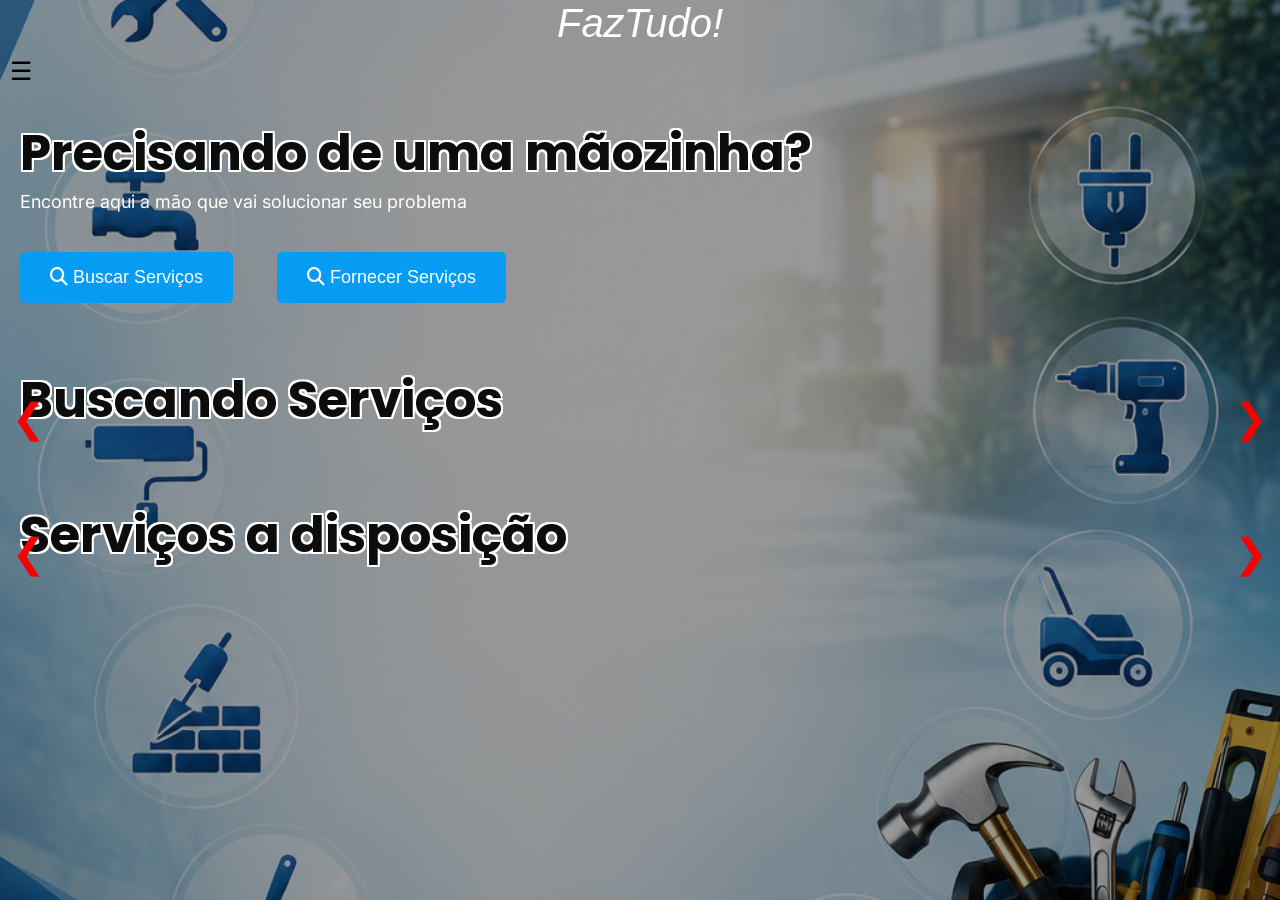
<file: index.html>
<!DOCTYPE html>
<html lang="en">

<head>
    <meta charset="UTF-8">
    <meta name="viewport" content="width=device-width, initial-scale=1.0">
    <title>Index</title>
    <link rel="stylesheet" href="styleIndex.css">
    <link
        href="https://fonts.googleapis.com/css2?family=Inter:wght@400;500&family=Poppins:wght@400;600;700;800&display=swap"
        rel="stylesheet">
    <link rel="stylesheet" href="https://cdnjs.cloudflare.com/ajax/libs/font-awesome/6.5.0/css/all.min.css">
</head>

<body>
    <button class="button" onclick="window.location.href='index.html'">FazTudo!</button>
    <!-- Botão -->
    <button class="menu-btn" onclick="toggleMenu()">☰</button>

    <!-- Overlay (fundo escuro) -->
    <div id="overlay" onclick="fecharMenu()"></div>
    <!-- Menu -->
    <div id="sidebar" class="sidebar">
        <a href="perfil.html">Perfil</a>
        <a href="sobreNos.html">Sobre Nós</a>
        <a href="login.html">Sair</a>
    </div>
    <p class="welcome">Precisando de uma mãozinha?</p>
    <p class="P">Encontre aqui a mão que vai solucionar seu problema</p>

    <button class="cadastro" onclick="window.location.href='buscarServiço.html'">
        <i class="fa-solid fa-magnifying-glass"></i>
        Buscar Serviços
    </button>
    <button class="cadastro" onclick="window.location.href='fornecerServiço.html'">
        <i class="fa-solid fa-magnifying-glass"></i>
        Fornecer Serviços
    </button>

    <br><br>
    <p class="welcome">Buscando Serviços</p>
    <div id="lista-cards"></div>
    <div class="carrossel">

        <button class="seta esquerda" onclick="rolarCards('Buscando', -300)">❮</button>

        <div id="lista-buscando"></div>
        <!-- seus cards aqui -->
        <button class="seta direita" onclick="rolarCards('Buscando', 300)">❯</button>
    </div>
    <p class="welcome">Serviços a disposição</p>
    <div class="carrossel">
        <button class="seta esquerda" onclick="rolarCards('Fornecer', -300)">❮</button>

        <div id="lista-servicos"></div>

        <button class="seta direita" onclick="rolarCards('Fornecer', 300)">❯</button>
    </div>




    </div>

    <script>
        function rolarCards(tipo, valor) {
            const container = document.getElementById(
                tipo === "Buscando" ? "lista-buscando" : "lista-servicos"
            );

            container.scrollBy({
                left: valor,
                behavior: "smooth"
            });
        }

        const buscando = JSON.parse(localStorage.getItem("Buscando")) || [];
        const fornecendo = JSON.parse(localStorage.getItem("Fornecer")) || [];

        let containerPerdidos = document.getElementById("lista-buscando");
        let containerEncontrados = document.getElementById("lista-servicos");

        [...buscando, ...fornecendo].forEach(serviço => {
            let card = document.createElement("div");
            card.classList.add("card");

            card.innerHTML = `
        <img src="${serviço.foto}" width="150">
        <p class="perdido">Situação: ${serviço.situacao}</p>
        <p>Nome: ${serviço.nome}</p>
        <p>Descrição: ${serviço.descricao}</p>
        <p>Cidade: ${serviço.cidade}</p>
        <p>Gênero: ${serviço.genero}</p>
        <p>Contato: ${serviço.contato}</p>
        <button class="btn-excluir">Excluir</button>
    `;

            // botão excluir
            card.querySelector(".btn-excluir").addEventListener("click", function () {
                let lista = JSON.parse(localStorage.getItem("Buscando")) || [];

                lista = lista.filter(p => p.id !== serviço.id);

                localStorage.setItem("Buscando", JSON.stringify(lista));

                card.remove();
            });


            if (serviço.situacao === "Buscando") {
                containerPerdidos.appendChild(card);
            } else {
                containerEncontrados.appendChild(card);
            }
        });

    </script>
    <script src="script.js"></script>


</body>

</html>
</file>
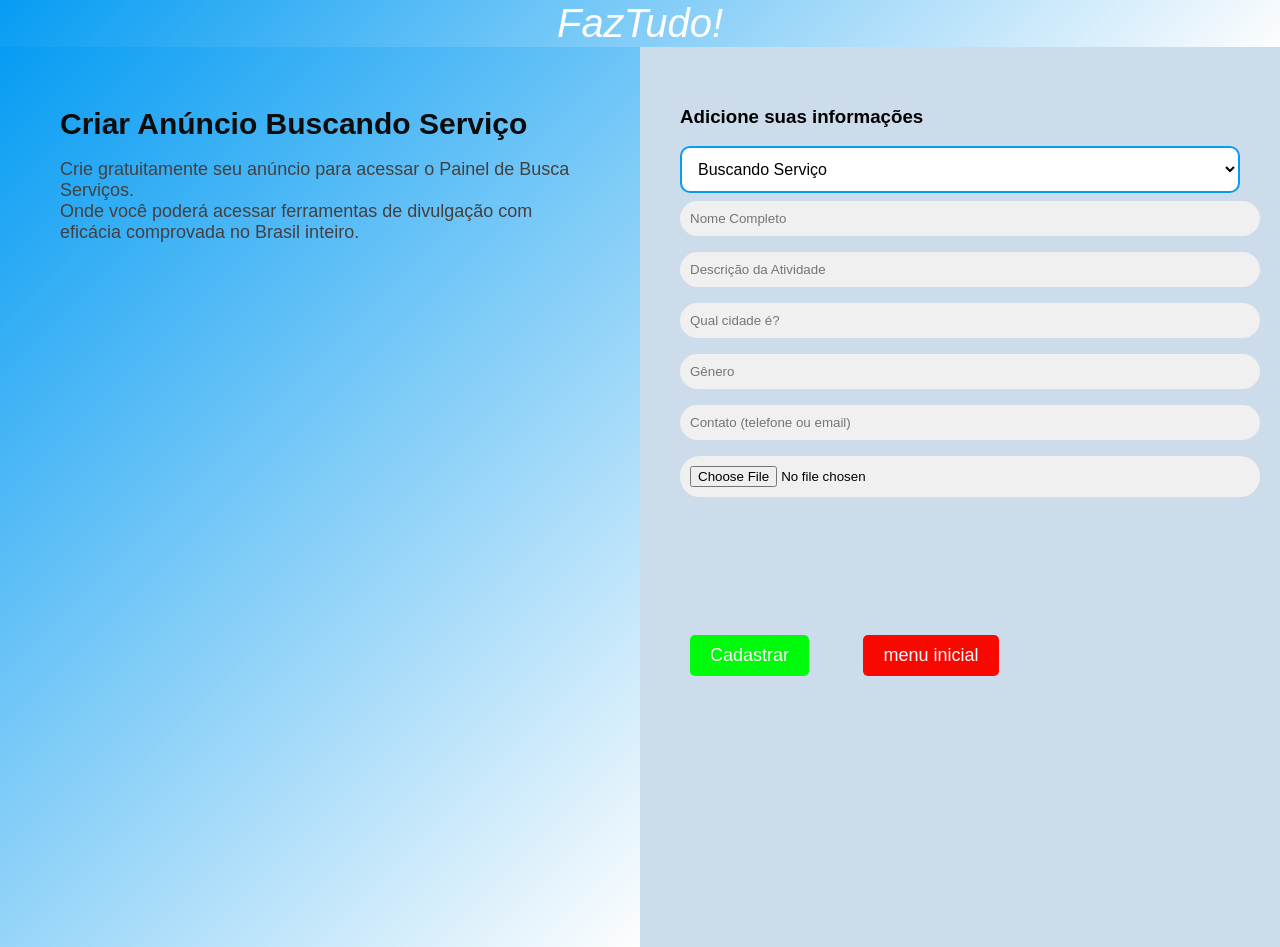
<file: buscarServiço.html>
<!DOCTYPE html>
<html lang="en">

<head>
    <meta charset="UTF-8">
    <meta name="viewport" content="width=device-width, initial-scale=1.0">
    <title>Buscar Serviço</title>
    <link rel="stylesheet" href="styleBuscarServiço.css">
</head>

<body>
    <button class="button" onclick="window.location.href='index.html'">FazTudo!</button>

    <div class="container">
        <div class="lado-esquerdo">
            <h1 class="welcome">Criar Anúncio Buscando Serviço</h1><br>
            <p class="P">Crie gratuitamente seu anúncio para acessar o Painel de Busca Serviços.<br>
                Onde você poderá
                acessar
                ferramentas de divulgação com eficácia comprovada no Brasil inteiro.</p>
        </div>
        <div class="lado-direito">
            <div class="form-box">
                <h3>Adicione suas informações</h3>
                <form id="formServiço">

                    <select id="Buscando">
                        <option value="Buscando">Buscando Serviço</option>

                    </select>
                    <input type="text" id="nome" placeholder="Nome Completo" required>
                    <input type="text" id="descricao" placeholder="Descrição da Atividade" required>
                    <input type="text" id="cidade" placeholder="Qual cidade é?" required>
                    <input type="text" id="genero" placeholder="Gênero" required>
                    <input type="text" id="contato" placeholder="Contato (telefone ou email)" required>
                    <input type="file" id="foto" accept="image/*" required>
                    <button class="prosseguir" type="submit">Cadastrar</button>
                    <button type="submit" class="voltar" onclick="window.location.href='index.html'">
                        menu inicial
                    </button>
                </form>
                <script>
                    document.getElementById("formServiço").addEventListener("submit", function (e) {
                        e.preventDefault();
                        let situacao = document.getElementById("Buscando").value;
                        let nome = document.getElementById("nome").value;
                        let descricao = document.getElementById("descricao").value;
                        let fotoInput = document.getElementById("foto");
                        let cidade = document.getElementById("cidade").value;
                        let genero = document.getElementById("genero").value;
                        let contato = document.getElementById("contato").value;

                        let reader = new FileReader();

                        reader.onload = function () {
                            let fotoBase64 = reader.result;

                            let serviço = {
                                id: Date.now(),
                                situacao: situacao,
                                nome: nome,
                                descricao: descricao,
                                foto: fotoBase64,
                                cidade: cidade,
                                genero: genero,
                                contato: contato
                            };

                            // Pega lista existente ou cria nova
                            let lista = JSON.parse(localStorage.getItem("Buscando")) || [];
                            lista.push(serviço);

                            localStorage.setItem("Buscando", JSON.stringify(lista));

                            alert("Serviço cadastrado!");

                            // Redireciona para página principal
                            window.location.href = "index.html";
                        };

                        reader.readAsDataURL(fotoInput.files[0]);
                    });
                </script>


</body>

</html>
</file>
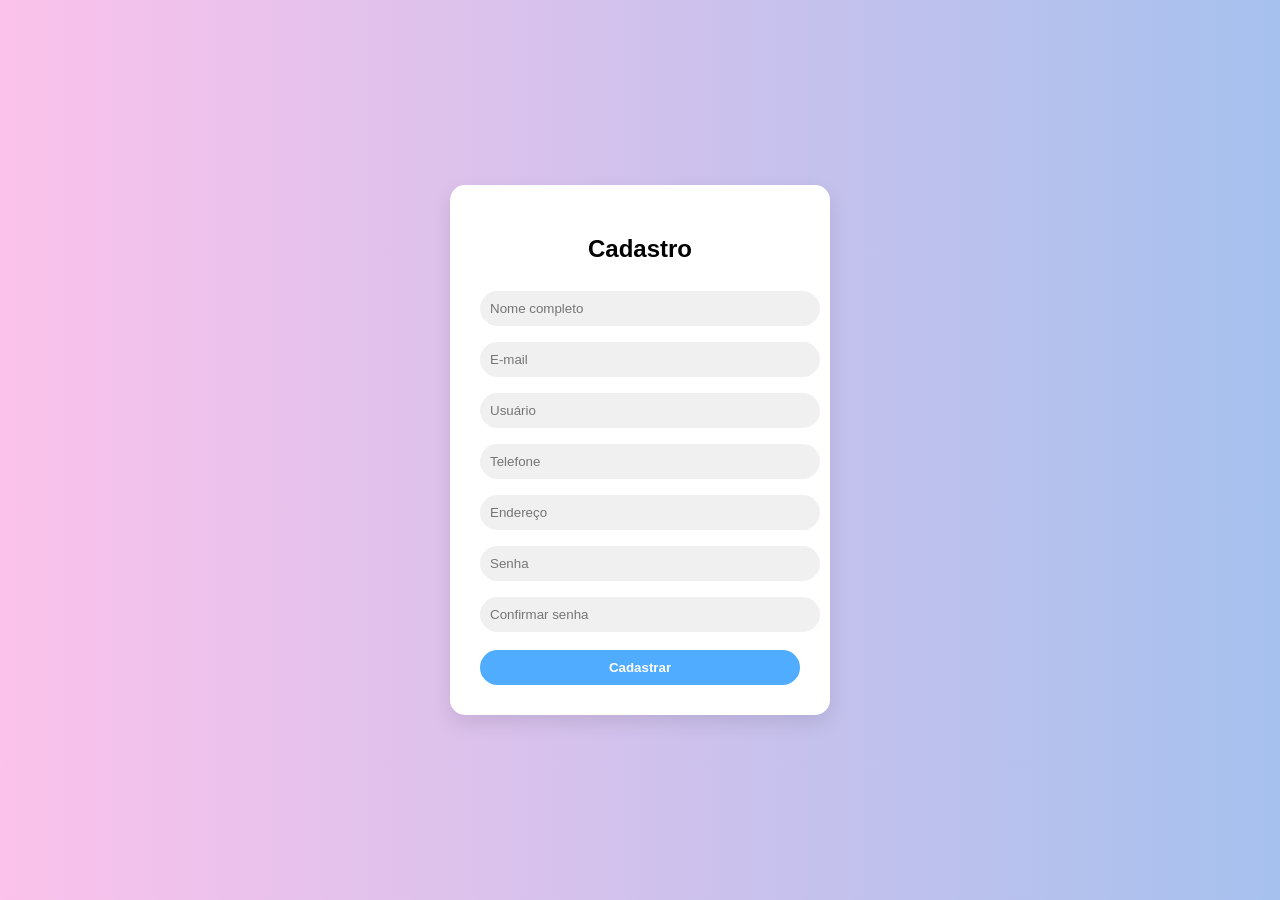
<file: cadastro.html>
<!DOCTYPE html>
<html lang="en">

<head>
    <meta charset="UTF-8">
    <meta name="viewport" content="width=device-width, initial-scale=1.0">
    <title>cadastro</title>
    <link rel="stylesheet" href="styleCadastro.css">
</head>

<body>
    <div class="container">
        <div class="form-box">
            <h2>Cadastro</h2>

            <form id="cadastroForm" action="login.html">
                <input type="text" id="nome" placeholder="Nome completo" required>
                <input type="email" id="email" placeholder="E-mail" required>
                <input type="text" id="usuario" placeholder="Usuário" required>
                <input type="tel" id="telefone" placeholder="Telefone" required>
                <input type="text" id="endereco" placeholder="Endereço" required>
                <input type="password" id="senha" placeholder="Senha" required>
                <input type="password" id="confirmar-senha" placeholder="Confirmar senha" required>
                <button type="submit">Cadastrar</button>
            </form>
        </div>
    </div>
    <script>

        document.getElementById("cadastroForm")
            .addEventListener("submit", function (e) {

                e.preventDefault();

                const nome = document.getElementById("nome").value;
                const email = document.getElementById("email").value;
                const telefone = document.getElementById("telefone").value;
                const endereco = document.getElementById("endereco").value;

                localStorage.setItem("nomeUsuario", nome);
                localStorage.setItem("emailUsuario", email);
                localStorage.setItem("telefoneUsuario", telefone);
                localStorage.setItem("enderecoUsuario", endereco);

                window.location.href = "login.html";

            });

    </script>
</body>

</html>
</file>
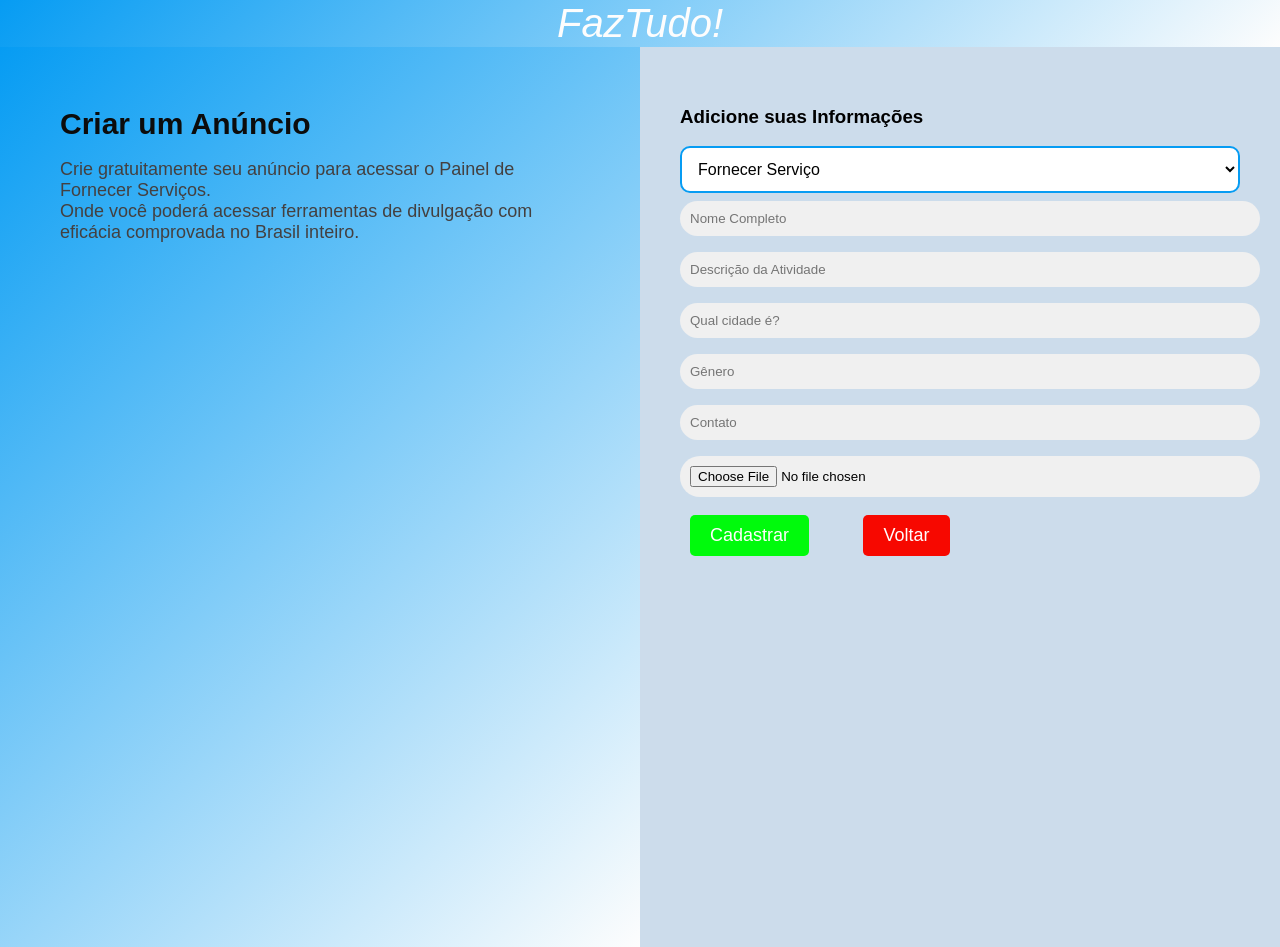
<file: fornecerServiço.html>
<!DOCTYPE html>
<html lang="en">

<head>
    <meta charset="UTF-8">
    <meta name="viewport" content="width=device-width, initial-scale=1.0">
    <title>Fornecer Serviço</title>
    <link rel="stylesheet" href="styleFornecerServiço.css">
</head>

<body>
    <button class="button" onclick="window.location.href='index.html'">FazTudo!</button>

    <div class="container">
        <div class="lado-esquerdo">
            <h1 class="welcome">Criar um Anúncio </h1><br>
            <p class="P">Crie gratuitamente seu anúncio para acessar o Painel de Fornecer Serviços.<br>
                Onde você poderá
                acessar
                ferramentas de divulgação com eficácia comprovada no Brasil inteiro.</p>
        </div>
        <div class="lado-direito">
            <div class="form-box">
                <h3>Adicione suas Informações</h3>
                <form id="formServiço">

                    <select id="Fornecer">
                        <option value="Fornecer">Fornecer Serviço</option>
                    </select>
                    <input type="text" id="nome" placeholder="Nome Completo" required>
                    <input type="text" id="descricao" placeholder="Descrição da Atividade" required>
                    <input type="text" id="cidade" placeholder="Qual cidade é?" required>
                    <input type="text" id="genero" placeholder="Gênero" required>
                    <input type="text" id="contato" placeholder="Contato" required>
                    <input type="file" id="foto" accept="image/*" required>
                    <button class="prosseguir" type="submit">Cadastrar</button>
                    <button type="submit" class="voltar" onclick="window.location.href='index.html'">Voltar</button>
                </form>
                <script>
                    document.getElementById("formServiço").addEventListener("submit", function (e) {
                        e.preventDefault();
                        let situacao = document.getElementById("Fornecer").value;
                        let nome = document.getElementById("nome").value;
                        let descricao = document.getElementById("descricao").value;
                        let fotoInput = document.getElementById("foto");
                        let cidade = document.getElementById("cidade").value;
                        let genero = document.getElementById("genero").value;
                        let contato = document.getElementById("contato").value;

                        let reader = new FileReader();

                        reader.onload = function () {
                            let fotoBase64 = reader.result;

                            let serviço = {
                                id: Date.now(),
                                situacao: situacao,
                                nome: nome,
                                descricao: descricao,
                                foto: fotoBase64,
                                cidade: cidade,
                                genero: genero,
                                contato: contato
                            };

                            // Pega lista existente ou cria nova
                            let lista = JSON.parse(localStorage.getItem("Fornecer")) || [];
                            lista.push(serviço);

                            localStorage.setItem("Fornecer", JSON.stringify(lista));

                            alert("Serviço cadastrado!");

                            // Redireciona para página principal
                            window.location.href = "index.html";
                        };

                        reader.readAsDataURL(fotoInput.files[0]);
                    });
                </script>


</body>

</html>
</file>
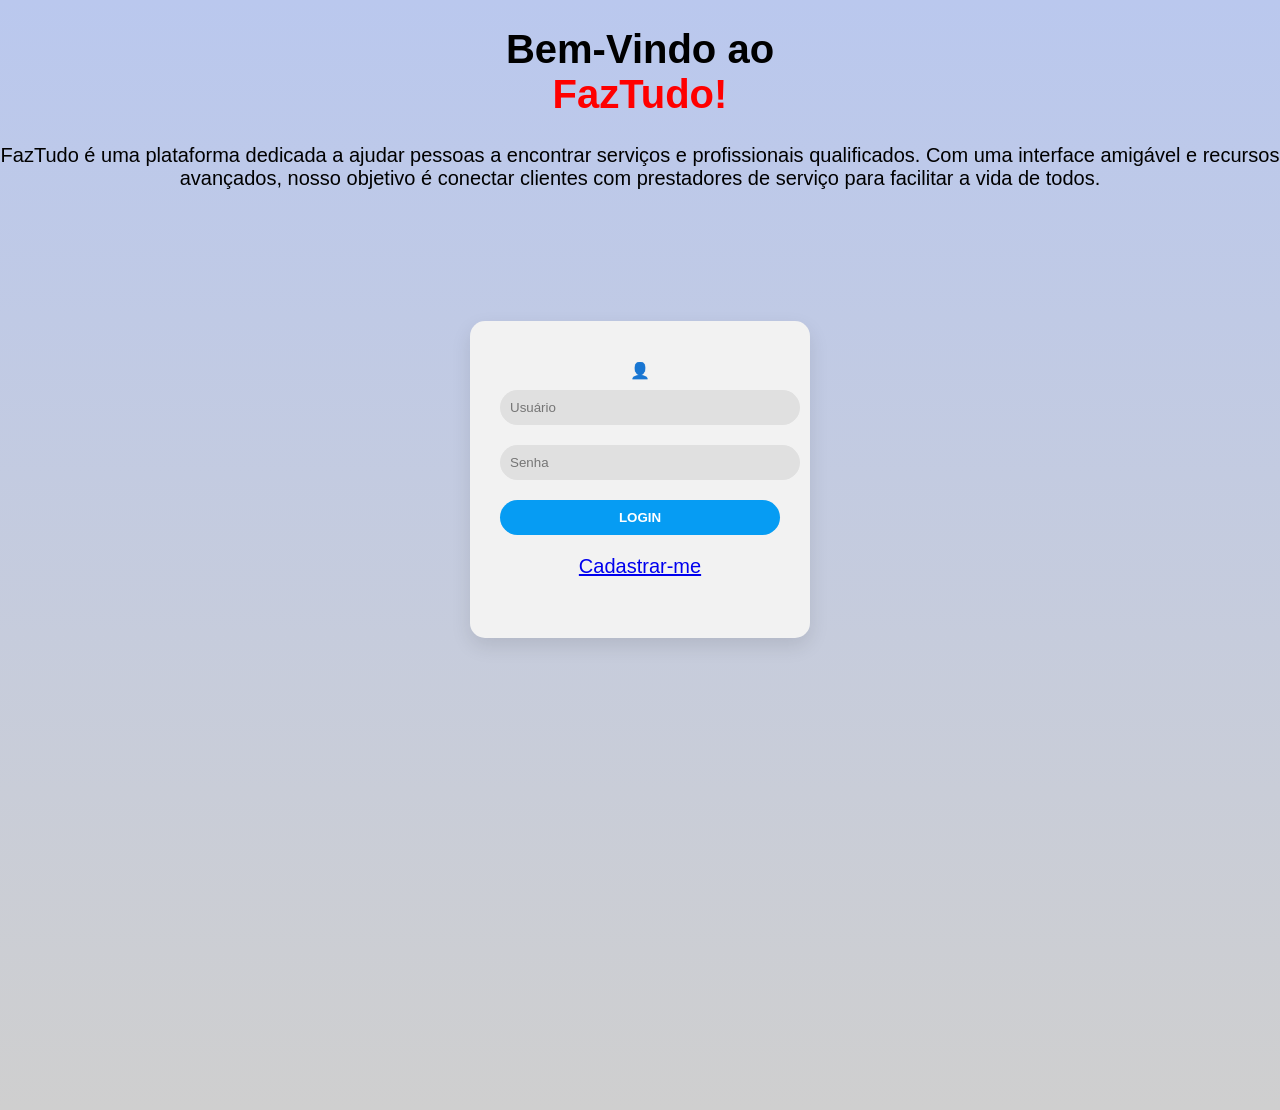
<file: login.html>
<!DOCTYPE html>
<html lang="en">

<head>
    <meta charset="UTF-8">
    <meta name="viewport" content="width=device-width, initial-scale=1.0">
    <title>Atividade Extensionista</title>
    <link rel="stylesheet" href="styleLogin.css">
</head>

<body>
    <h1 class="texto" style="text-align: center;">Bem-Vindo ao <div class="F">FazTudo!</div>
    </h1>
    <p class="P" style="text-align: center;">FazTudo é uma plataforma dedicada a ajudar pessoas a encontrar serviços e
        profissionais qualificados. Com uma interface amigável e recursos avançados, nosso objetivo é conectar clientes
        com prestadores de serviço para facilitar a vida de todos.</p>
    <div class="container">
        <div class="login-box">

            <div class="icon">
                👤
            </div>

            <form action="index.html">
                <input type="text" id="usuario" placeholder="Usuário" required>
                <input type="password" id="senha" placeholder="Senha" required>
                <button type="submit">LOGIN</button>
                <p class="P"><a href="cadastro.html">Cadastrar-me</a></p>
            </form>

        </div>
    </div>

    </script>
</body>

</html>
</file>
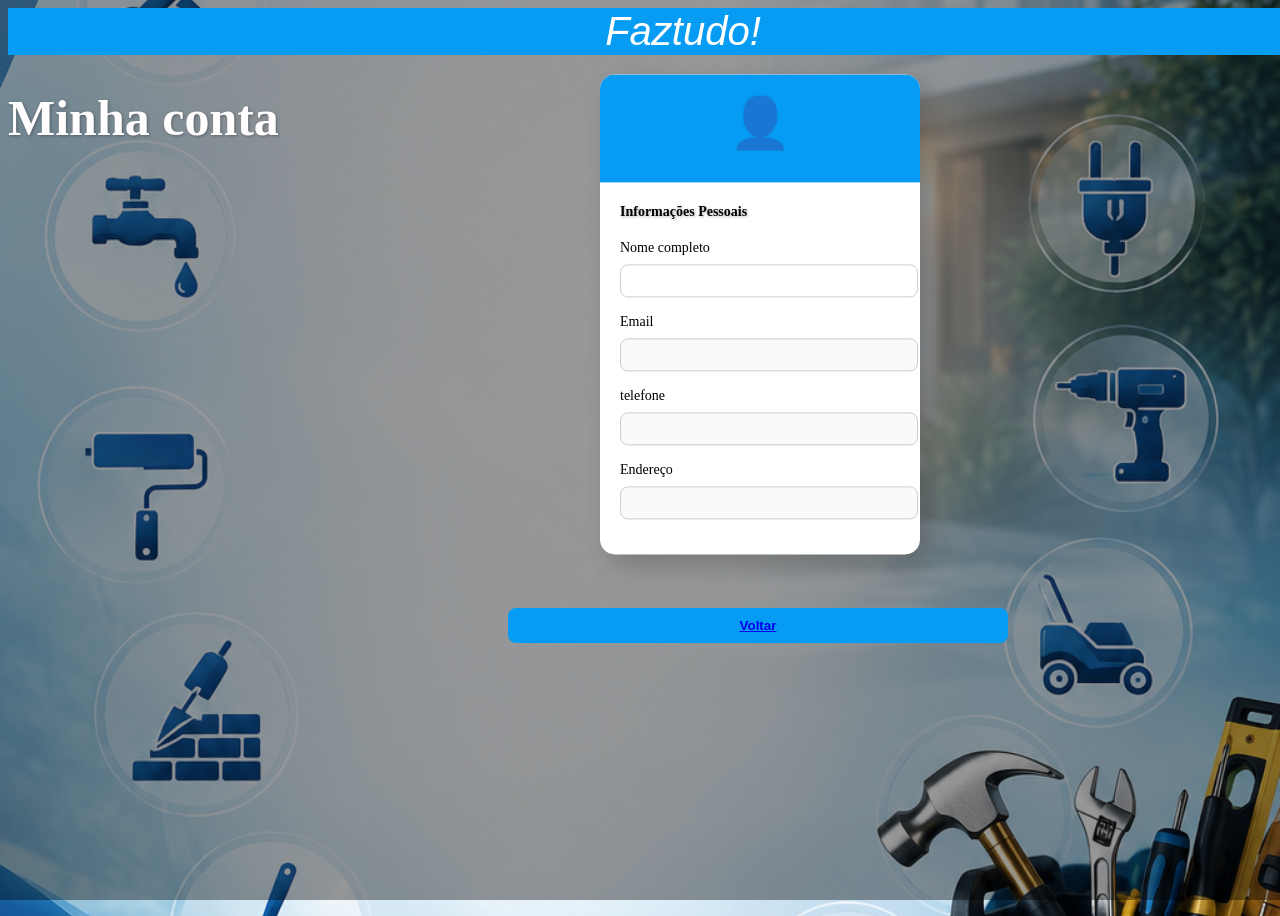
<file: perfil.html>
<!DOCTYPE html>
<html lang="en">

<head>
    <meta charset="UTF-8">
    <meta name="viewport" content="width=device-width, initial-scale=1.0">
    <title>Perfil</title>
    <link rel="stylesheet" href="stylePerfil.css">
</head>

<body>
    <button class="button" onclick="window.location.href='index.html'">Faztudo!</button>
    <h1 class="titulo">Minha conta</h1>
    <div class="perfil-card">
        <div class="perfil-header">
            <div class="avatar">👤</div>

        </div>

        <div class="perfil-body">
            <label class="titulo">Informações Pessoais </label>
            <br><br>
            <label>Nome completo</label>
            <input type="text" id="nome">

            <label>Email</label>
            <input type="email" id="email" disabled>

            <label>telefone</label>
            <input type="tel" id="telefone" disabled>

            <label>Endereço</label>
            <input type="text" id="endereco" disabled>

        </div>
    </div>
    <button class="Sair"><a href="index.html">Voltar</a></button>


    <script>
        document.addEventListener("DOMContentLoaded", function () {
            const nome = localStorage.getItem("nomeUsuario");
            const email = localStorage.getItem("emailUsuario");
            const telefone = localStorage.getItem("telefoneUsuario");
            const endereco = localStorage.getItem("enderecoUsuario");

            console.log("Carregando:", nome, email, telefone, endereco);

            document.getElementById("nome").value = nome || "";
            document.getElementById("email").value = email || "";
            document.getElementById("telefone").value = telefone || "";
            document.getElementById("endereco").value = endereco || "";
        });
    </script>
</body>

</html>
</file>
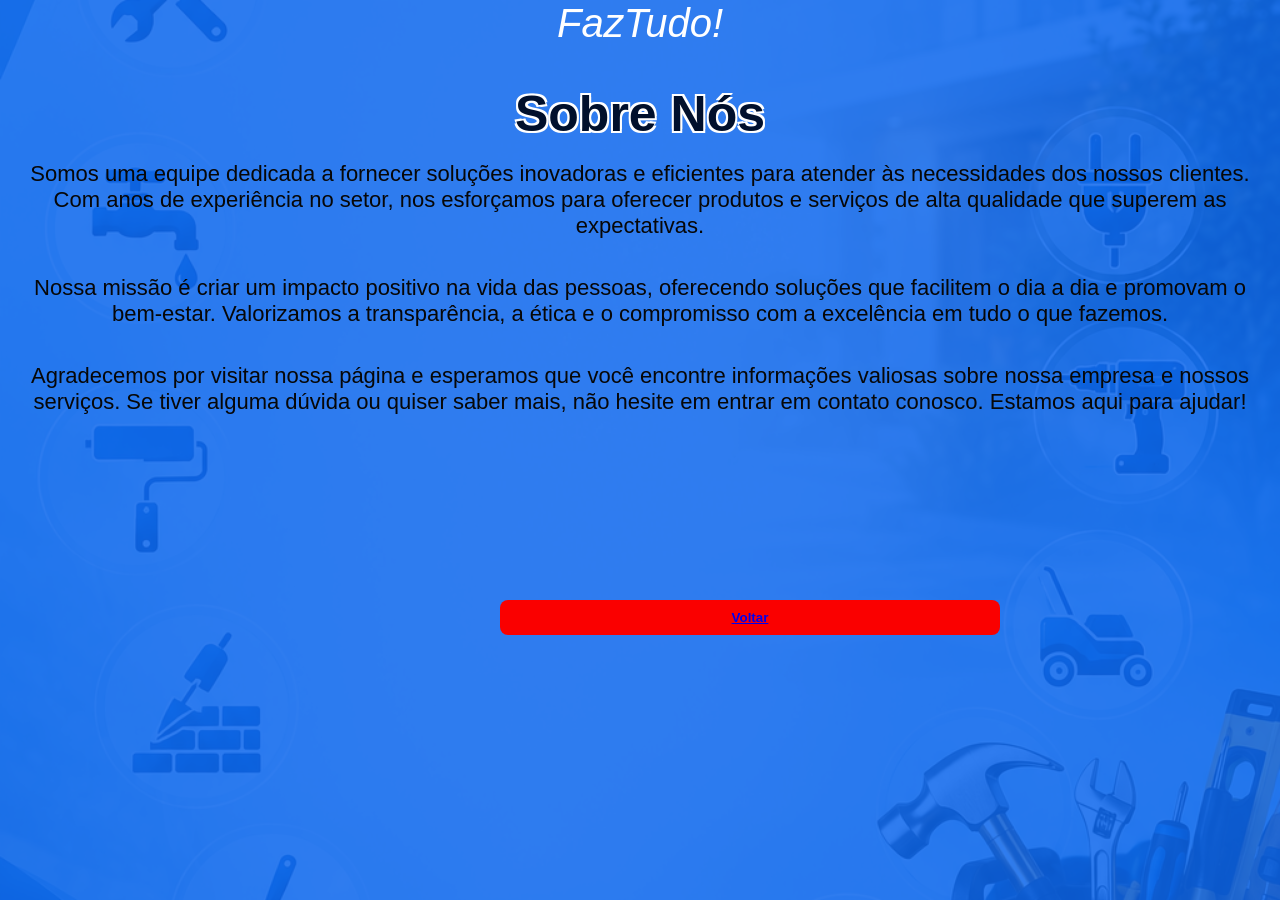
<file: sobreNos.html>
<!DOCTYPE html>
<html lang="en">

<head>
    <meta charset="UTF-8">
    <meta name="viewport" content="width=device-width, initial-scale=1.0">
    <title>Sobre Nós</title>
    <link rel="stylesheet" href="styleSobreNos.css">
</head>

<body>
    <button class="button" onclick="window.location.href='index.html'">FazTudo!</button>
    <div class="container">
        <br>
        <h1 class="welcome" style="text-align: center;">Sobre Nós</h1>
        <br>
        <p class="P" style="text-align: center;">Somos uma equipe dedicada a
            fornecer soluções inovadoras e eficientes para atender às necessidades dos nossos clientes. Com anos de
            experiência no setor, nos esforçamos para oferecer produtos e serviços de alta qualidade que superem as
            expectativas.</p>
        <br><br>
        <p class="P" style="text-align: center;">Nossa missão é criar um impacto positivo na vida das pessoas,
            oferecendo soluções que facilitem o dia a dia e promovam o bem-estar. Valorizamos a transparência, a ética e
            o compromisso com a excelência em tudo o que fazemos.</p>
        <br><br>
        <p class="P" style="text-align: center;">Agradecemos por visitar nossa página e esperamos que você encontre
            informações valiosas sobre nossa empresa e nossos serviços. Se tiver alguma dúvida ou quiser saber mais, não
            hesite em entrar em contato conosco. Estamos aqui para ajudar!</p>
    </div>
    <button class="Sair"><a href="index.html">Voltar</a></button>

</body>

</html>
</file>
<file: styleIndex.css>
/*Titulo com botao*/
.button {
    font-style: italic;
    font-size: 40px;
    background-color: transparent;
    border: none;
    color: rgb(255, 255, 255);
    /*background-color: rgb(6, 156, 243);*/
    width: 100%;
}

/* Estilos para o corpo da página */
body {
    margin: 0;
    font-family: Arial, sans-serif;
    background-color: rgb(204, 220, 235);

}

/* Botão */
.menu-btn {
    font-size: 25px;
    background: none;
    border: none;
    padding: 10px;
    cursor: pointer;

}

/* Menu lateral */
.sidebar {
    position: fixed;
    top: 0;
    left: -250px;
    width: 250px;
    height: 100%;
    background: rgb(6, 156, 243);
    transition: 0.3s;
    padding-top: 60px;
    z-index: 2;
}

.sidebar a {
    display: block;
    color: white;
    padding: 15px;
    text-decoration: none;
}

.sidebar a:hover {
    background: #087ae6;
}

.sidebar.active {
    left: 0;
}

/* Overlay (fundo escuro) */
#overlay {
    position: fixed;
    top: 0;
    left: 0;
    width: 100%;
    height: 100%;

    background: rgba(0, 0, 0, 0.5);
    opacity: 0;
    visibility: hidden;

    transition: 0.3s;
    z-index: 1;
}

#overlay.active {
    opacity: 1;
    visibility: visible;
}

/* Estilos para o conteúdo principal */
.welcome {
    font-family: 'Poppins', sans-serif;
    text-align: left;
    margin-top: 10px;
    font-size: 50px;
    color: rgb(12, 12, 12);
    font-weight: 700;
    margin: 20px;

    text-shadow:
        -2px -2px 0 #fff,
        2px -2px 0 #fff,
        -2px 2px 0 #fff,
        2px 2px 0 #fff;
}

body {
    font-family: 'Inter', sans-serif;
    color: #1a1a1a;
}

/* Estilos para o botão de cadastro */
.cadastro {
    background-color: rgb(6, 156, 243);
    color: white;
    border: none;
    padding: 15px 30px;
    font-size: 18px;
    cursor: pointer;
    border-radius: 5px;
    margin-top: 20px;
    margin: 20px;

}

.P {
    font-size: 18px;
    color: #ffffff;
    margin: 20px;
    margin-top: -20px;
}

.btn {
    background: #7B3FE4;
    color: white;
    border: none;
    padding: 12px 20px;
    border-radius: 12px;
    display: flex;
    align-items: center;
    gap: 10px;
    /* espaço entre ícone e texto */
    font-weight: 600;
    cursor: pointer;
}

.btn i {
    font-size: 16px;
}

body {
    background-image: url("imagens/fundo.jpg");
    background-position: center;
    background-repeat: no-repeat;
    background-size: cover;
    min-height: 100vh;

    position: relative;
}

/* camada escura por cima */
body::before {
    content: "";
    position: fixed;
    top: 0;
    left: 0;
    width: 100%;
    height: 100%;

    background: rgba(0, 0, 0, 0.4);
    /* controla a escuridão */
    z-index: -1;
}

.card {
    min-width: 250px;
    background: #ffffff;
    padding: 15px;
    border-radius: 12px;
    margin: 10px;
    box-shadow: 0 4px 10px rgba(0, 0, 0, 0.1);

    display: flex;
    flex-direction: column;

    flex-shrink: 0;
}

#lista-buscando,
#lista-servicos {
    display: flex;
    gap: 20px;
    overflow-x: auto;
    padding: 10px;
}

.btn-excluir {
    background: red;
    color: white;
    border: none;
    padding: 8px;
    border-radius: 8px;
    cursor: pointer;
    margin-top: 10px;
}

.perdido {
    background-color: rgb(243, 58, 58);
}

#lista-cards::-webkit-scrollbar {
    display: none;
}

.carrossel {
    position: relative;
    display: flex;
    align-items: center;
}

#seta-cards {
    overflow: hidden;

}

.seta {
    position: absolute;
    background: transparent;
    color: rgb(247, 0, 0);
    border: none;
    padding: 12px;
    border-radius: 50%;
    cursor: pointer;
    z-index: 10;
    font-size: 40px;
    margin-top: -100px;
}

.esquerda {
    left: 0;
}

.direita {
    right: 0;
}
</file>
<file: styleBuscarServiço.css>
/*Titulo com botao*/
.button {
    font-style: italic;
    font-size: 40px;
    tranparent: true;
    background-color: transparent;
    border: none;
    color: rgb(253, 253, 253);
    background: linear-gradient(135deg, rgb(6, 156, 243), #fdfdfd);
    width: 100%;
}

/* Estilos para o corpo da página */
body {
    margin: 0;
    font-family: Arial, sans-serif;
    background-color: rgb(204, 220, 235);

}

/* Estilos para o conteúdo principal */
.welcome {
    font-family: 'Poppins', sans-serif;
    text-align: left;
    margin-top: 10px;
    font-size: 30px;
    color: rgb(12, 12, 12);
    font-weight: 700;
    margin: 20px;

}

/* estilo de letra pequena para frases*/
.P {
    font-size: 18px;
    color: #444040;
    margin: 20px;
    margin-top: -20px;
}

/* separação de cores */
body {
    margin: 0;
    font-family: Arial, sans-serif;
}

.container {
    display: flex;
    height: 100vh;
    /* ocupa tela toda */
}

.lado-esquerdo {
    width: 50%;
    background: linear-gradient(135deg, rgb(6, 156, 243), #fdfdfd);
    /* roxo bonito */
    color: white;
    padding: 40px;
}

.lado-direito {
    width: 50%;
    background: linear-gradient(135deg, 5rgb(208, 228, 240), #fdfdfd);
    /* cinza claro */
    padding: 40px;
}

/* Inputs */
.form-box input {
    width: 100%;
    padding: 10px;
    margin: 8px 0;

    border: none;
    border-radius: 20px;
    background: #f0f0f0;
    outline: none;
}

/*opções do cadastro*/
select {
    width: 100%;
    padding: 12px;
    border: 2px solid rgb(6, 156, 243);
    border-radius: 10px;
    font-size: 16px;
    outline: none;
    cursor: pointer;
    background-color: white;
}

/* quando clica */
select:focus {
    border-color: #0b1af0;
}

/*estilo de letra do formulario*/
.formulario {
    font-style: italic;
    font-size: 30px;
    color: #1a1919;
    margin: 5px;
    margin-top: -20px;
}

.prosseguir {
    background: rgb(0, 250, 12);
    color: rgb(255, 252, 252);
    border: none;
    padding: 10px 20px;
    font-size: 18px;
    cursor: pointer;
    border-radius: 5px;
    margin: 10px;
    margin-top: 10px;
    right: auto
}

.voltar {
    background: rgb(247, 8, 0);
    color: rgb(255, 252, 252);
    border: none;
    padding: 10px 20px;
    font-size: 18px;
    cursor: pointer;
    border-radius: 5px;
    margin: 40px;
    margin-top: 130px;
    left: 2000px;
}
</file>
<file: styleCadastro.css>
body {
    margin: 0;
    font-family: Arial, sans-serif;
    background: linear-gradient(to right, #fbc2eb, #a6c1ee);
}

.container {
    display: flex;
    justify-content: center;
    align-items: center;
    height: 100vh;
}

/* Caixa do formulário */
.form-box {
    background: #fff;
    padding: 30px;
    border-radius: 15px;
    width: 320px;
    text-align: center;

    box-shadow: 0 8px 20px rgba(0, 0, 0, 0.1);
}

.form-box h2 {
    margin-bottom: 20px;
}

/* Inputs */
.form-box input {
    width: 100%;
    padding: 10px;
    margin: 8px 0;

    border: none;
    border-radius: 20px;
    background: #f0f0f0;
    outline: none;
}

/* Botão */
.form-box button {
    width: 100%;
    padding: 10px;
    margin-top: 10px;

    border: none;
    border-radius: 20px;
    background: #4facfe;
    color: white;
    font-weight: bold;
    cursor: pointer;
}

.form-box button:hover {
    background: #007bff;
}
</file>
<file: styleFornecerServiço.css>
/*Titulo com botao*/
.button {
    font-style: italic;
    font-size: 40px;
    background-color: transparent;
    border: none;
    color: rgb(253, 253, 253);
    background: linear-gradient(135deg, rgb(6, 156, 243), #fdfdfd);
    width: 100%;
}

/* Estilos para o corpo da página */
body {
    margin: 0;
    font-family: Arial, sans-serif;
    background-color: rgb(204, 220, 235);

}

/* Estilos para o conteúdo principal */
.welcome {
    font-family: 'Poppins', sans-serif;
    text-align: left;
    margin-top: 10px;
    font-size: 30px;
    color: rgb(12, 12, 12);
    font-weight: 700;
    margin: 20px;

}

/* estilo de letra pequena para frases*/
.P {
    font-size: 18px;
    color: #444040;
    margin: 20px;
    margin-top: -20px;
}

/* separação de cores */
body {
    margin: 0;
    font-family: Arial, sans-serif;
}

.container {
    display: flex;
    height: 100vh;
    /* ocupa tela toda */
}

.lado-esquerdo {
    width: 50%;
    background: linear-gradient(135deg, rgb(6, 156, 243), #fdfdfd);
    /* roxo bonito */
    color: white;
    padding: 40px;
}

.lado-direito {
    width: 50%;
    background: linear-gradient(135deg, 5rgb(208, 228, 240), #fdfdfd);
    /* cinza claro */
    padding: 40px;
}

/* Inputs */
.form-box input {
    width: 100%;
    padding: 10px;
    margin: 8px 0;

    border: none;
    border-radius: 20px;
    background: #f0f0f0;
    outline: none;
}

/*opções do cadastro*/
select {
    width: 100%;
    padding: 12px;
    border: 2px solid rgb(6, 156, 243);
    border-radius: 10px;
    font-size: 16px;
    outline: none;
    cursor: pointer;
    background-color: white;
}

/* quando clica */
select:focus {
    border-color: #0b1af0;
}

/*estilo de letra do formulario*/
.formulario {
    font-style: italic;
    font-size: 30px;
    color: #1a1919;
    margin: 5px;
    margin-top: -20px;
}

.prosseguir {
    background: rgb(0, 250, 12);
    color: rgb(255, 252, 252);
    border: none;
    padding: 10px 20px;
    font-size: 18px;
    cursor: pointer;
    border-radius: 5px;
    margin: 10px;
    margin-top: 10px;
    right: auto
}

.voltar {
    background: rgb(247, 8, 0);
    color: rgb(255, 252, 252);
    border: none;
    padding: 10px 20px;
    font-size: 18px;
    cursor: pointer;
    border-radius: 5px;
    margin: 40px;
    margin-top: -130px;
    left: 2000px;
}
</file>
<file: styleLogin.css>
/* cor da pagina*/
body {
    background-color: cadetblue;
}

/* fonte titulo*/
.texto {
    font-size: 40px;
}

/* fonte paragrafo*/
.P {
    font-size: 20px;

}

.F {
    color: red;
    font-family: 'Gill Sans', 'Gill Sans MT', Calibri, 'Trebuchet MS', sans-serif
}


/* login*/
body {
    margin: 0;
    font-family: Arial, sans-serif;
    background: linear-gradient(to bottom, #bac8ee, #cfcfcf);
}

.container {
    display: flex;
    justify-content: center;
    align-items: center;
    height: 100vh;
}

/* Caixa */
.login-box {
    background: #f2f2f2;
    padding: 40px 30px;
    border-radius: 15px;
    width: 280px;
    text-align: center;
    position: relative;
    top: -20%;

    box-shadow: 0 8px 20px rgba(0, 0, 0, 0.1);
}

.p

/* Ícone */
.icon {
    position: absolute;
    top: -25px;
    left: 50%;
    transform: translateX(-50%);

    background: rgb(0, 119, 255);
    color: white;
    width: 50px;
    height: 50px;

    border-radius: 50%;
    display: flex;
    align-items: center;
    justify-content: center;

    font-size: 20px;
}

/* Inputs */
.login-box input {
    width: 100%;
    padding: 10px;
    margin: 10px 0;

    border: none;
    border-radius: 20px;
    background: #e0e0e0;
    outline: none;
}

/* Botão */
.login-box button {
    width: 100%;
    padding: 10px;
    margin-top: 10px;

    border: none;
    border-radius: 20px;
    background: rgb(6, 156, 243);
    color: white;
    font-weight: bold;
    cursor: pointer;
}

.login-box button:hover {
    background: rgb(0, 139, 63);
}
</file>
<file: stylePerfil.css>
.button {
    font-style: italic;
    font-size: 40px;
    tranparent: true;
    background-color: transparent;
    border: none;
    color: rgb(255, 255, 255);
    background-color: rgb(6, 156, 243);
    width: 1350px;
}



/* Card */
.perfil-card {
    background: #fff;
    width: 320px;
    border-radius: 15px;
    box-shadow: 10px 10px 25px rgba(0, 0, 0, 0.2);
    overflow: hidden;

    transform: translate(185%, -22%);

}

/* Header */
.perfil-header {
    background: rgb(6, 156, 243);
    color: rgb(206, 9, 9);
    text-align: center;
    padding: 20px;
}

.avatar {
    font-size: 50px;
    margin-bottom: 10px;
}

/* Body */
.perfil-body {
    padding: 20px;
}

.perfil-body label {
    font-size: 14px;
    color: #000000;
}

.perfil-body input {
    width: 100%;
    padding: 8px;
    margin: 8px 0 15px;
    border-radius: 8px;
    border: 1px solid #ccc;

}

/* Botão */
.btn-salvar {
    width: 100%;
    padding: 10px;
    border: none;
    border-radius: 8px;
    background: rgb(6, 156, 243);
    color: rgb(255, 255, 255);
    font-weight: bold;
    cursor: pointer;
    transition: 0.3s;
}

.btn-salvar:hover {
    background: #f2f0f3;
}

.titulo {
    font-size: 50px;
    font-weight: 700;
    color: #fffdfd;
    text-shadow: 1px 1px 3px rgba(0, 0, 0, 0.3);
}

.Sair {
    width: 500px;
    padding: 10px;
    border: none;
    border-radius: 8px;
    background: rgb(6, 156, 243);
    color: white;
    font-weight: bold;
    cursor: pointer;
    transition: 0.3s;
    position: absolute;
    top: 600px;
    left: 500px;

}

.Sair:hover {
    background: #ff0000;
}

body {
    background-image: url("imagens/fundo.jpg");
    background-position: center;
    background-repeat: no-repeat;
    background-size: cover;
    min-height: 100vh;

    position: relative;
}

/* camada escura por cima */
body::before {
    content: "";
    position: fixed;
    top: 0;
    left: 0;
    width: 100%;
    height: 100%;

    background: rgba(0, 0, 0, 0.4);
    /* controla a escuridão */
    z-index: -1;
}
</file>
<file: styleSobreNos.css>
/*Titulo com botao*/
.button {
    font-style: italic;
    font-size: 40px;
    background-color: transparent;
    border: none;
    color: rgb(255, 255, 255);
    /*background-color: rgb(6, 156, 243);*/
    width: 100%;
}

/* Estilos para o corpo da página */
body {
    margin: 0;
    font-family: Arial, sans-serif;
    background-color: rgb(204, 220, 235);

}

body {
    background-image: url("imagens/fundo.jpg");
    background-position: center;
    background-repeat: no-repeat;
    background-size: cover;
    min-height: 100vh;

    position: relative;
}

/* camada escura por cima */
body::before {
    content: "";
    position: fixed;
    top: 0;
    left: 0;
    width: 100%;
    height: 100%;

    background: rgba(13, 103, 238, 0.856);
    /* controla a escuridão */
    z-index: -1;
}



/* Estilos para o conteúdo principal */
.welcome {
    font-family: 'Poppins', sans-serif;
    text-align: left;
    margin-top: 10px;
    font-size: 50px;
    color: rgb(1, 16, 44);
    font-weight: 700;
    margin: 20px;

    text-shadow:
        -2px -2px 0 #ffffff,
        2px -2px 0 #fff,
        -2px 2px 0 #fff,
        2px 2px 0 #fff;
}

.P {
    font-size: 22px;
    color: #070707;
    margin: 20px;
    margin-top: -20px;
}

.Sair {
    width: 500px;
    padding: 10px;
    border: none;
    border-radius: 8px;
    background: rgb(250, 0, 0);
    color: white;
    font-weight: bold;
    cursor: pointer;
    transition: 0.3s;
    position: absolute;
    top: 600px;
    left: 500px;

}
</file>
